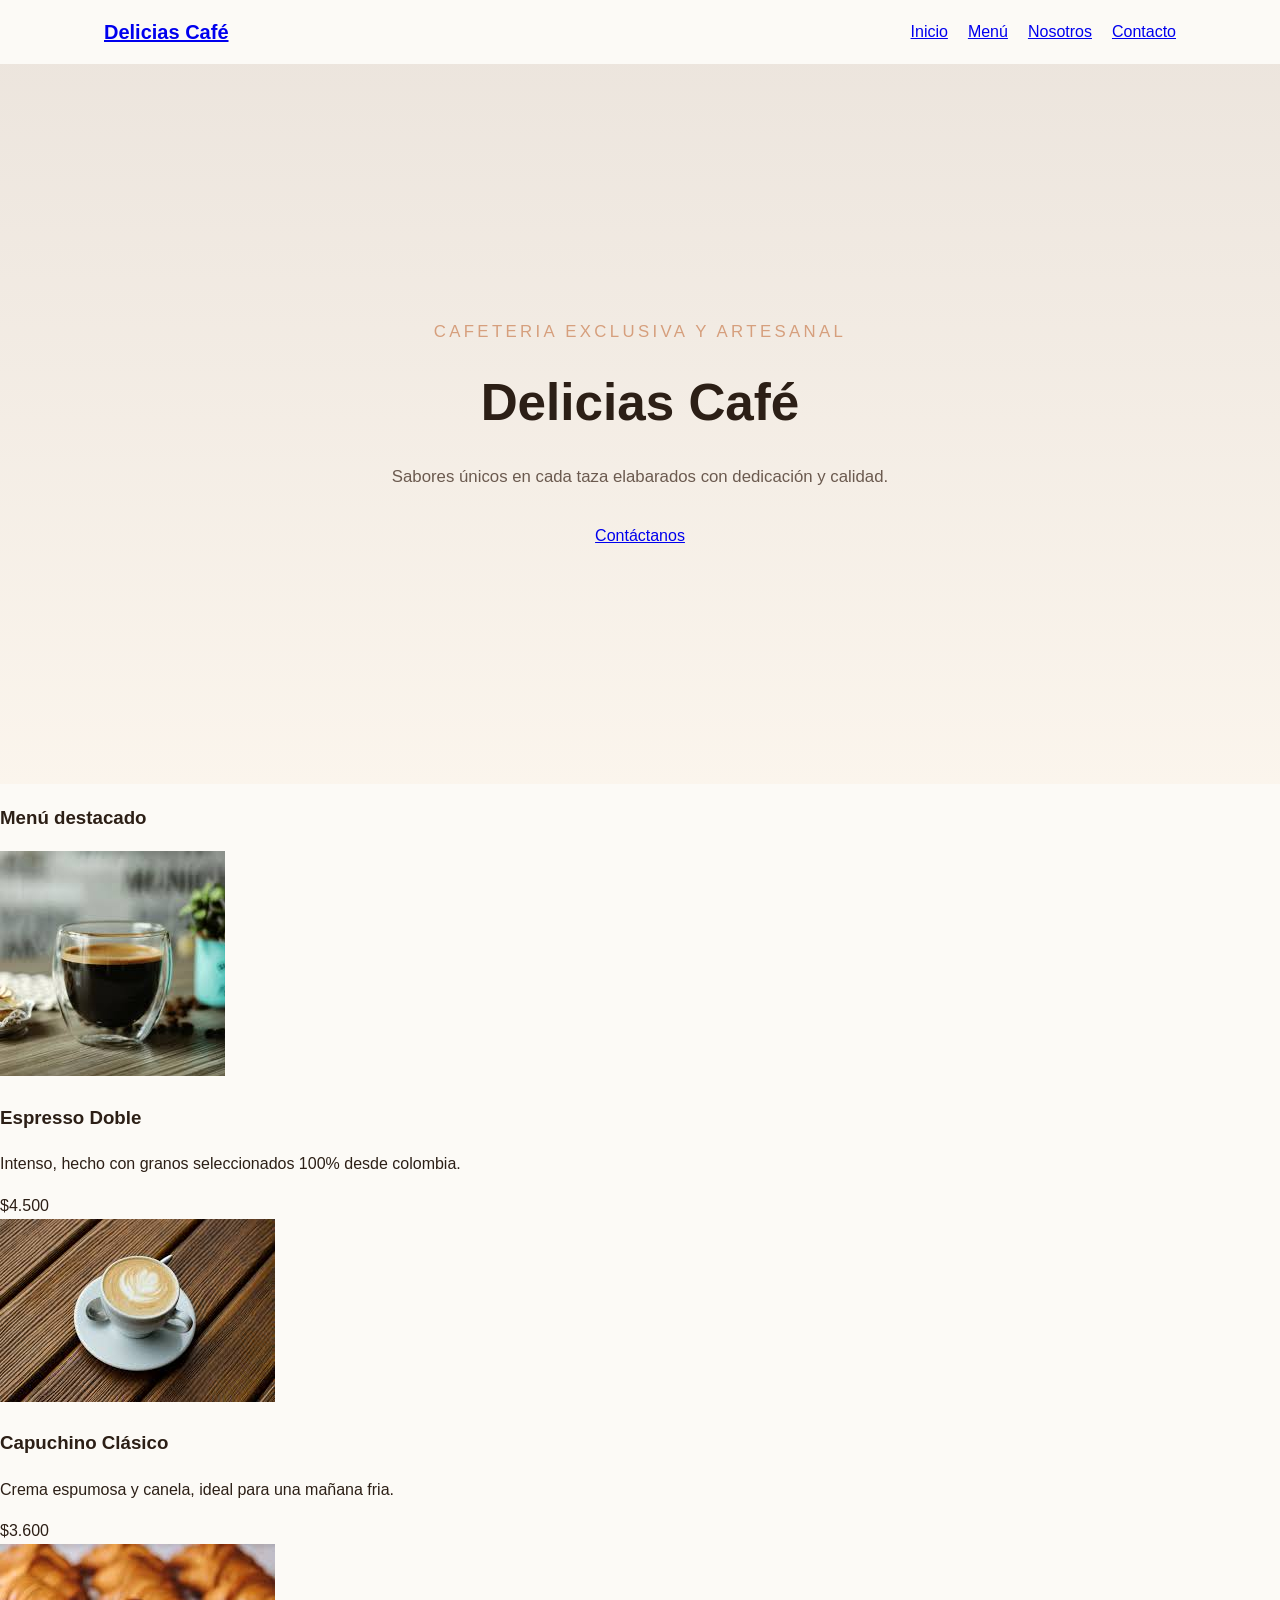
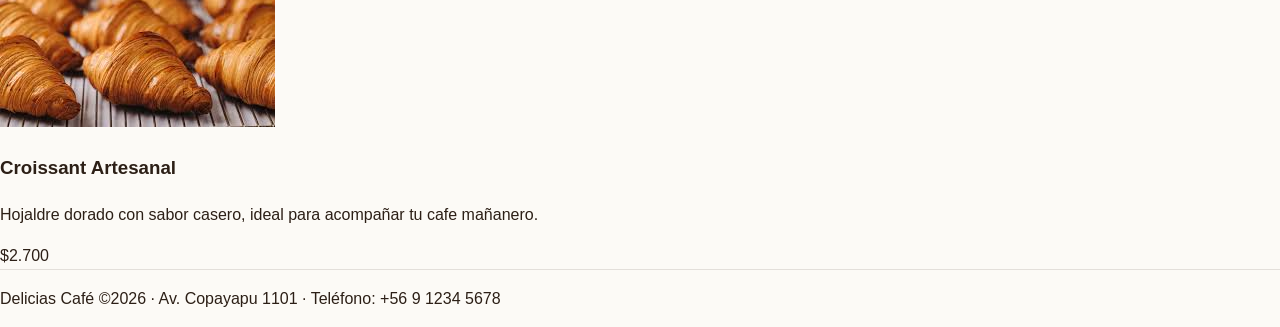
<file: index.html>
<!DOCTYPE html>
<html lang="es">
  <head>
    <meta charset="UTF-8" />
    <meta name="viewport" content="width=device-width, initial-scale=1.0" />
    <title>Delicias Café | Landing Page</title>
    <link rel="stylesheet" href="style.css" />
  </head>
  <body>
    <header>
      <nav class="navbar">
        <a class="brand" href="#inicio">Delicias Café</a>
        <ul class="nav-links">
          <li><a href="#inicio">Inicio</a></li>
          <li><a href="menu.html">Menú</a></li>
          <li><a href="#nosotros">Nosotros</a></li>
          <li><a href="#contacto">Contacto</a></li>
        </ul>
      </nav>
    
<div> 
    <main>
      <section id="inicio" class="hero">
        <div class="hero-content">
          <p class="eyebrow">CAFETERIA EXCLUSIVA Y ARTESANAL</p>
          <h1>Delicias Café</h1>
          <p>
            Sabores únicos en cada taza elabarados con dedicación y calidad.
          </p>
          <a class="btn-cta" href="#contacto">Contáctanos</a>
        </div>
      </section>

      <section id="menu" class="product-section">
        <h3>Menú destacado</h3>
        <div class="product-grid">
          <article class="card">
            <img src="IMG/espresso_doble.jpg" alt="Taza de espresso doble" />
            <h3>Espresso Doble</h3>
            <p>Intenso, hecho con granos seleccionados 100% desde colombia.</p>
            <span class="precio">$4.500</span>
          </article>

          <article class="card">
            <img src="IMG/capuchino.jpg" alt="Vaso de capuchino" />
            <h3>Capuchino Clásico</h3>
            <p>Crema espumosa y canela, ideal para una mañana fria.</p>
            <span class="precio">$3.600</span>
          </article>

          <article class="card">
            <img src="IMG/croissant.jpg" alt="Croissant" />
            <h3>Croissant Artesanal</h3>
            <p>Hojaldre dorado con sabor casero, ideal para acompañar tu cafe mañanero.</p>
            <span class="precio">$2.700</span>
          </article>
        </div>
      </section>

      <section id="nosotros" class="about-section">

</div>
    </header>

    <footer>
      <p>Delicias Café ©2026 · Av. Copayapu 1101 · Teléfono: +56 9 1234 5678</p>
    </footer>
  </body>
</html>
</file>
<file: style.css>
:root {
  --bg: #fcfaf6;
  --surface: #ffffff;
  --primary: #7b4d2b;
  --secondary: #d69f7d;
  --accent: #f2cfa7;
  --text: #2c1f16;
  --muted: #6b5a4f;
  --border: rgba(44, 31, 22, 0.12);
  --radius: 18px;
  --font: "Segoe UI", Tahoma, Geneva, Verdana, sans-serif;
}

* {
  box-sizing: border-box;
}

html,
body {
  margin: 0;
  min-height: 100%;
  font-family: var(--font);
  background: var(--bg);
  color: var(--text);
}

body {
  line-height: 1.6;
}

header {
  position: sticky;
  top: 0;
  z-index: 10;
  background: rgba(252, 250, 246, 0.96);
  backdrop-filter: blur(10px);
  border-bottom: 1px solid var(--border);
}

.navbar {
  max-width: 1120px;
  margin: 0 auto;
  padding: 1rem 1.5rem;
  display: flex;
  align-items: center;
  justify-content: space-between;
}

.brand {
  display: inline-flex;
  align-items: center;
  gap: 0.5rem;
  font-weight: 700;
  font-size: 1.25rem;
}

.brand img.logo {
  width: 48px;
  height: auto;
  display: block;
  border-radius: 8px;
  transition: transform 0.18s ease;
}

.brand img.logo:hover {
  transform: translateY(-2px) scale(1.03);
}

.nav-links {
  list-style: none;
  display: flex;
  gap: 1.25rem;
  margin: 0;
  padding: 0;
}

.nav-links a {
  transition: color 0.25s ease, transform 0.25s ease;
}

.nav-links a:hover {
  color: var(--primary);
  transform: translateY(-2px);
}

.hero {
  min-height: 80vh;
  display: grid;
  place-items: center;
  text-align: center;
  padding: 5rem 1.5rem;
  background: linear-gradient(180deg, rgba(123, 77, 43, 0.12), rgba(242, 207, 167, 0.12));
}

.hero-content {
  max-width: 680px;
}

.hero .eyebrow {
  text-transform: uppercase;
  letter-spacing: 0.2em;
  margin-bottom: 1rem;
  color: var(--secondary);
}

.hero h1 {
  margin: 0;
  font-size: clamp(2.5rem, 4vw, 4rem);
}

.hero p {
  color: var(--muted);
  margin: 1.25rem 0 2rem;
  font-size: 1.05rem;
}
</file>
